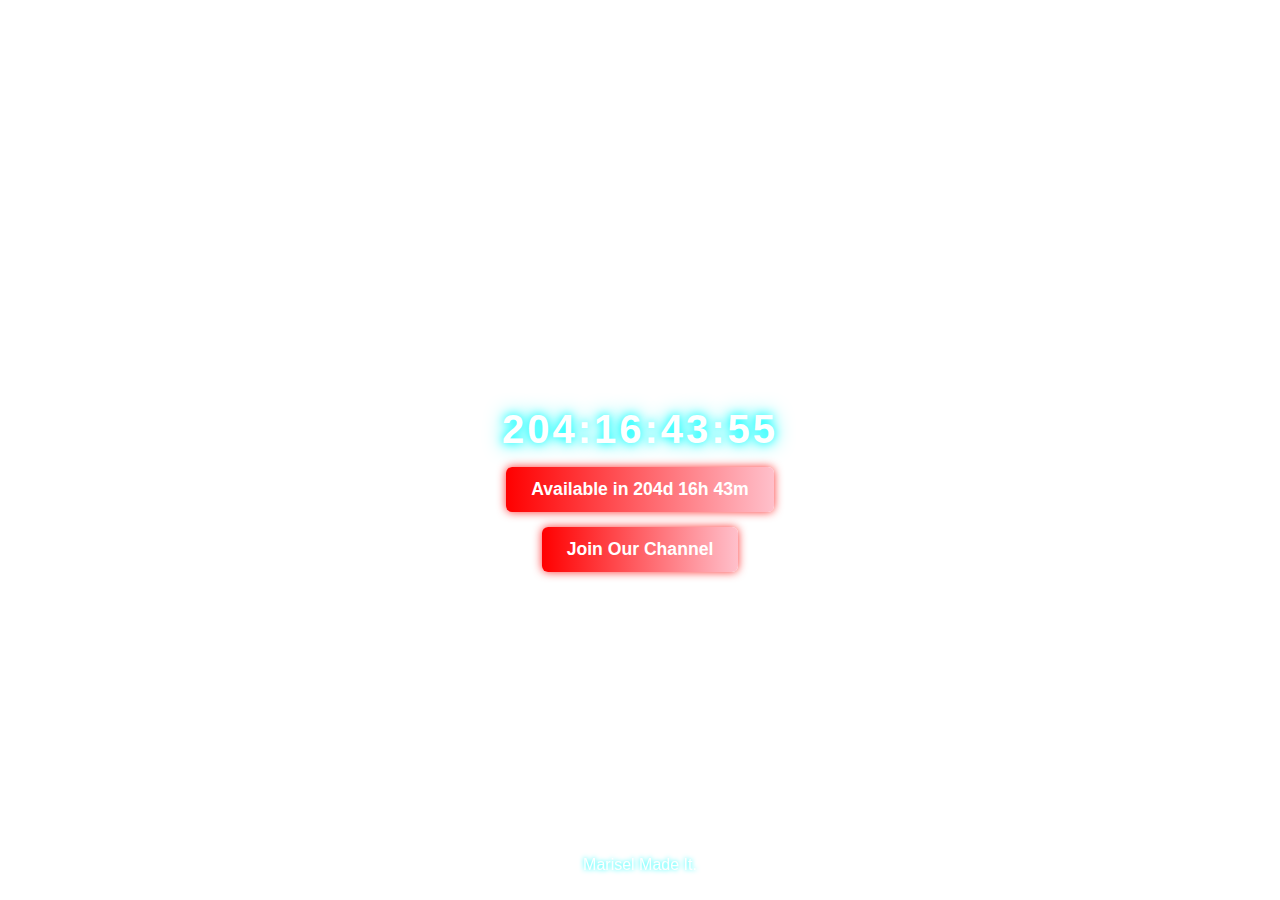
<file: index.html>
<!DOCTYPE html>
<html lang="en">
<head>
    <meta charset="UTF-8">
    <meta name="viewport" content="width=device-width, initial-scale=1.0">
    <title>Happy Valentines</title>
    <style>
        body {
            background: url('https://i.ibb.co/fVYT0kyF/mercedes.jpg') no-repeat center center fixed;
            background-size: cover;
            display: flex;
            flex-direction: column;
            align-items: center;
            justify-content: center;
            height: 100vh;
            margin: 0;
            color: white;
            font-family: 'Arial', sans-serif;
            text-align: center;
        }

        #clock {
            font-size: 2.5rem;
            font-weight: bold;
            letter-spacing: 3px;
            text-shadow: 0 0 10px cyan, 0 0 20px cyan;
            font-family: 'Orbitron', sans-serif;
        }

        .btn {
            margin-top: 15px;
            padding: 12px 25px;
            font-size: 1.1rem;
            font-weight: bold;
            color: white;
            background: linear-gradient(90deg, red, pink);
            border: none;
            border-radius: 6px;
            cursor: pointer;
            transition: all 0.3s ease-in-out;
            box-shadow: 0 0 10px rgba(255, 0, 0, 0.8);
            text-decoration: none;
            display: inline-block;
        }

        .btn.available {
            background: linear-gradient(90deg, #00ff00, #009900);
            box-shadow: 0 0 20px rgba(0, 255, 0, 0.8);
            cursor: pointer;
            animation: float 2s ease-in-out infinite;
        }

        .btn.available:hover {
            background: linear-gradient(90deg, #009900, #00ff00);
            box-shadow: 0 0 20px rgba(0, 255, 0, 1);
            animation: floatFast 1s ease-in-out infinite;
        }

        @keyframes float {
            0%, 100% {
                transform: translateY(0);
            }
            50% {
                transform: translateY(-5px);
            }
        }

        @keyframes floatFast {
            0%, 100% {
                transform: translateY(0);
            }
            50% {
                transform: translateY(-8px);
            }
        }

        footer {
            position: fixed;
            bottom: 10px;
            font-size: 1rem;
            text-shadow: 0 0 5px cyan;
            width: 100%;
            text-align: center;
        }

        @media screen and (max-width: 600px) {
            #clock {
                font-size: 2rem;
            }
            .btn {
                font-size: 1rem;
                padding: 10px 20px;
            }
        }
    </style>
</head>
<body>
    <h1>Valentine's Countdown</h1>
    <div id="clock">00:00:00:00</div>

    <button id="continueBtn" class="btn" disabled>Loading...</button>
    <a class="btn" href="https://whatsapp.com/channel/0029Vajvy2kEwEjwAKP4SI0x" target="_blank">Join Our Channel</a>

    <footer>
        <p>Marisel Made It.</p>
    </footer>

    <script>
        function getNextValentine() {
            const today = new Date();
            const currentYear = today.getFullYear();
            const todayMidnight = new Date(currentYear, today.getMonth(), today.getDate());
            const valentineThisYear = new Date(currentYear, 1, 14);

            return todayMidnight > valentineThisYear 
                ? new Date(currentYear + 1, 1, 14)
                : valentineThisYear;
        }

        function updateCountdown() {
            const valentineDate = getNextValentine();
            const now = new Date();
            const timeLeft = valentineDate - now;

            const continueBtn = document.getElementById('continueBtn');
            const clockElement = document.getElementById('clock');

            if (timeLeft <= 0) {
                clockElement.innerHTML = "00:00:00:00";
                continueBtn.innerHTML = 'Available Now';
                continueBtn.disabled = false;
                continueBtn.classList.add('available');
                continueBtn.onclick = () => window.location.href = 'gender-selection.html';
            } else {
                const days = Math.floor(timeLeft / (1000 * 60 * 60 * 24));
                const hours = Math.floor((timeLeft % (1000 * 60 * 60 * 24)) / (1000 * 60 * 60));
                const minutes = Math.floor((timeLeft % (1000 * 60 * 60)) / (1000 * 60));
                const seconds = Math.floor((timeLeft % (1000 * 60)) / 1000);

                clockElement.innerHTML = `${days.toString().padStart(2, '0')}:${hours.toString().padStart(2, '0')}:${minutes.toString().padStart(2, '0')}:${seconds.toString().padStart(2, '0')}`;
                
                continueBtn.innerHTML = `Available in ${days}d ${hours}h ${minutes}m`;
                continueBtn.disabled = true;
                continueBtn.classList.remove('available');
                continueBtn.onclick = null;
            }
        }

        // Initial update
        updateCountdown();
        // Update every second
        setInterval(updateCountdown, 1000);
    </script>
</body>
</html>
</file>
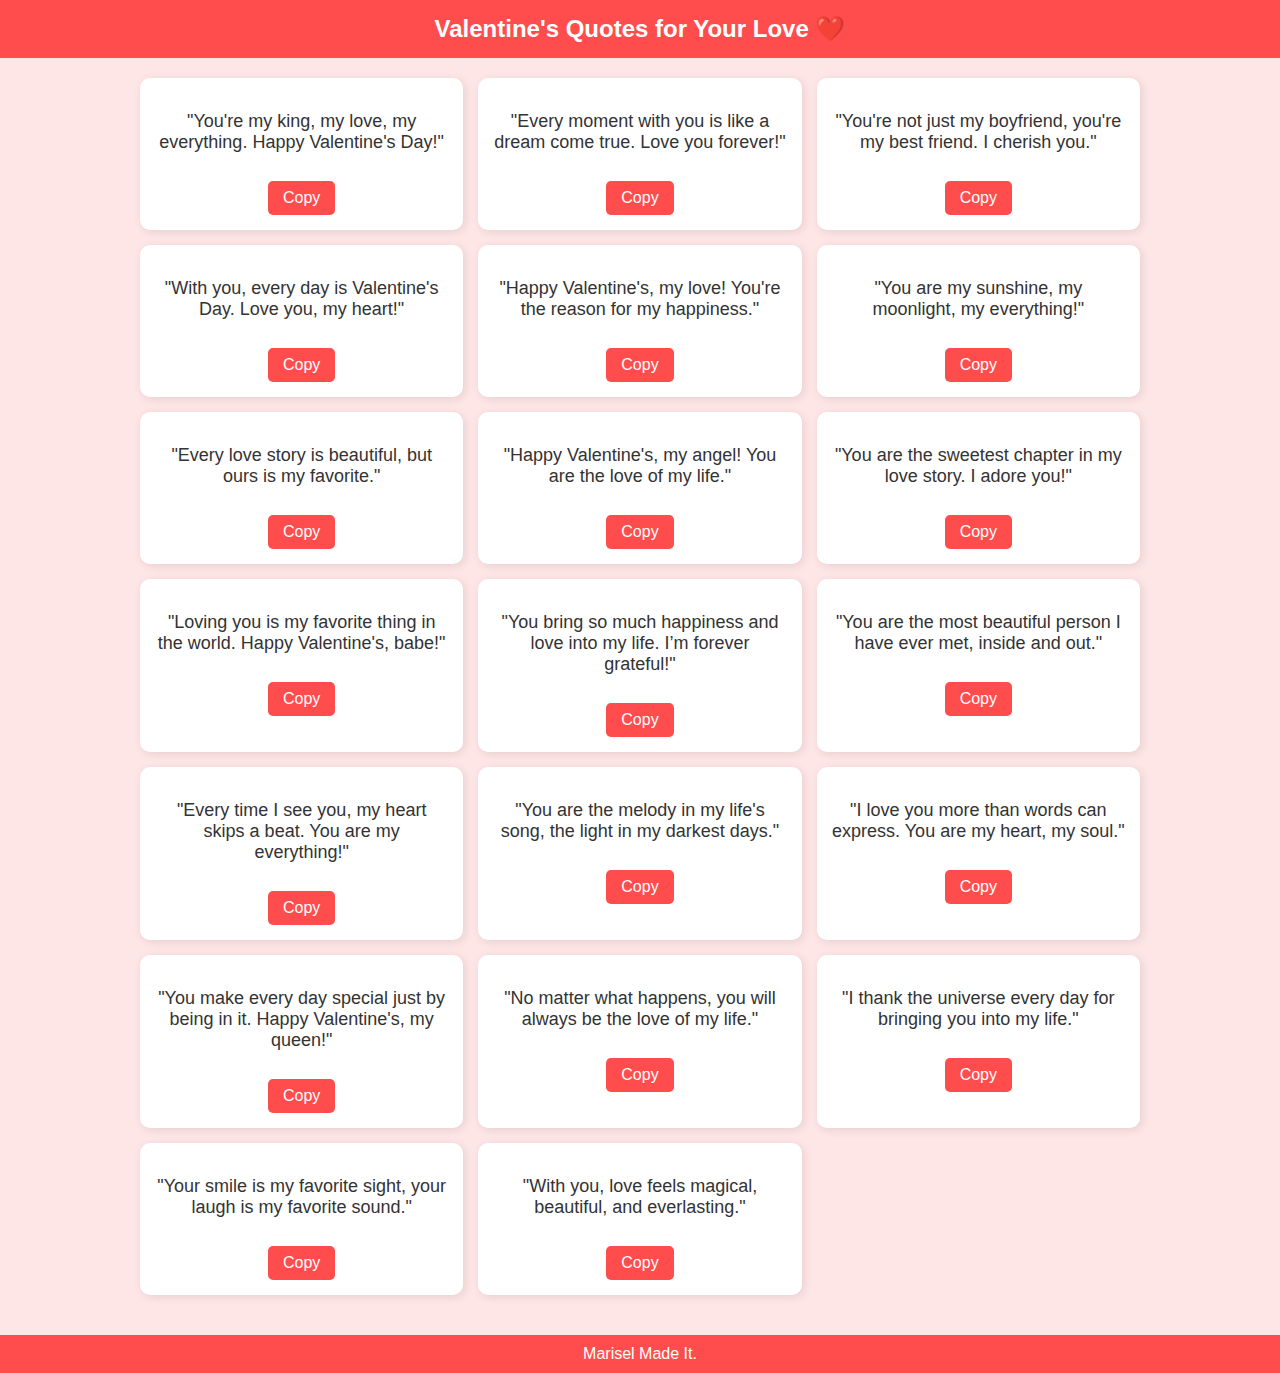
<file: boyfriend.html>
<!DOCTYPE html>
<html lang="en">
<head>
    <meta charset="UTF-8">
    <meta name="viewport" content="width=device-width, initial-scale=1.0">
    <title>Quotes for Your Boyfriend</title>
    <style>
        body {
            font-family: Arial, sans-serif;
            background-color: #ffe6e6;
            text-align: center;
            margin: 0;
            padding: 0;
        }
        header {
            background-color: #ff4d4d;
            color: white;
            padding: 15px;
            font-size: 24px;
            font-weight: bold;
        }
        .quote-grid {
            display: grid;
            grid-template-columns: repeat(auto-fit, minmax(300px, 1fr));
            gap: 15px;
            padding: 20px;
            max-width: 1000px;
            margin: auto;
        }
        .quote-box {
            background-color: white;
            padding: 15px;
            border-radius: 10px;
            box-shadow: 2px 2px 10px rgba(0, 0, 0, 0.1);
            transition: transform 0.2s ease-in-out;
        }
        .quote-box:hover {
            transform: scale(1.05);
        }
        .quote-box p {
            font-size: 18px;
            color: #333;
        }
        button {
            background-color: #ff4d4d;
            color: white;
            border: none;
            padding: 8px 15px;
            margin-top: 10px;
            border-radius: 5px;
            cursor: pointer;
            font-size: 16px;
            transition: background-color 0.3s ease;
        }
        button:hover {
            background-color: #cc0000;
        }
        footer {
            margin-top: 20px;
            background-color: #ff4d4d;
            color: white;
            padding: 10px;
            font-size: 16px;
        }
    </style>
</head>
<body>
    <header>
        Valentine's Quotes for Your Love ❤️
    </header>

    <div class="quote-grid">
        <div class="quote-box">
            <p>"You're my king, my love, my everything. Happy Valentine's Day!"</p>
            <button onclick="copyToClipboard(this)">Copy</button>
        </div>
        <div class="quote-box">
            <p>"Every moment with you is like a dream come true. Love you forever!"</p>
            <button onclick="copyToClipboard(this)">Copy</button>
        </div>
        <div class="quote-box">
            <p>"You're not just my boyfriend, you're my best friend. I cherish you."</p>
            <button onclick="copyToClipboard(this)">Copy</button>
        </div>
        <div class="quote-box">
            <p>"With you, every day is Valentine's Day. Love you, my heart!"</p>
            <button onclick="copyToClipboard(this)">Copy</button>
        </div>
        <div class="quote-box">
            <p>"Happy Valentine's, my love! You're the reason for my happiness."</p>
            <button onclick="copyToClipboard(this)">Copy</button>
        </div>
        <div class="quote-box">
            <p>"You are my sunshine, my moonlight, my everything!"</p>
            <button onclick="copyToClipboard(this)">Copy</button>
        </div>
        <div class="quote-box">
            <p>"Every love story is beautiful, but ours is my favorite."</p>
            <button onclick="copyToClipboard(this)">Copy</button>
        </div>
        <div class="quote-box">
            <p>"Happy Valentine's, my angel! You are the love of my life."</p>
            <button onclick="copyToClipboard(this)">Copy</button>
        </div>
        <div class="quote-box">
            <p>"You are the sweetest chapter in my love story. I adore you!"</p>
            <button onclick="copyToClipboard(this)">Copy</button>
        </div>
        <div class="quote-box">
            <p>"Loving you is my favorite thing in the world. Happy Valentine's, babe!"</p>
            <button onclick="copyToClipboard(this)">Copy</button>
        </div>
        <div class="quote-box">
            <p>"You bring so much happiness and love into my life. I’m forever grateful!"</p>
            <button onclick="copyToClipboard(this)">Copy</button>
        </div>
        <div class="quote-box">
            <p>"You are the most beautiful person I have ever met, inside and out."</p>
            <button onclick="copyToClipboard(this)">Copy</button>
        </div>
        <div class="quote-box">
            <p>"Every time I see you, my heart skips a beat. You are my everything!"</p>
            <button onclick="copyToClipboard(this)">Copy</button>
        </div>
        <div class="quote-box">
            <p>"You are the melody in my life's song, the light in my darkest days."</p>
            <button onclick="copyToClipboard(this)">Copy</button>
        </div>
        <div class="quote-box">
            <p>"I love you more than words can express. You are my heart, my soul."</p>
            <button onclick="copyToClipboard(this)">Copy</button>
        </div>
        <div class="quote-box">
            <p>"You make every day special just by being in it. Happy Valentine's, my queen!"</p>
            <button onclick="copyToClipboard(this)">Copy</button>
        </div>
        <div class="quote-box">
            <p>"No matter what happens, you will always be the love of my life."</p>
            <button onclick="copyToClipboard(this)">Copy</button>
        </div>
        <div class="quote-box">
            <p>"I thank the universe every day for bringing you into my life."</p>
            <button onclick="copyToClipboard(this)">Copy</button>
        </div>
        <div class="quote-box">
            <p>"Your smile is my favorite sight, your laugh is my favorite sound."</p>
            <button onclick="copyToClipboard(this)">Copy</button>
        </div>
        <div class="quote-box">
            <p>"With you, love feels magical, beautiful, and everlasting."</p>
            <button onclick="copyToClipboard(this)">Copy</button>
        </div>
    </div>

    <footer>Marisel Made It.</footer>

    <script>
        function copyToClipboard(button) {
            const text = button.previousElementSibling.innerText;
            navigator.clipboard.writeText(text);
            alert("Quote copied to clipboard!");
        }
    </script>
</body>
</html>
</file>
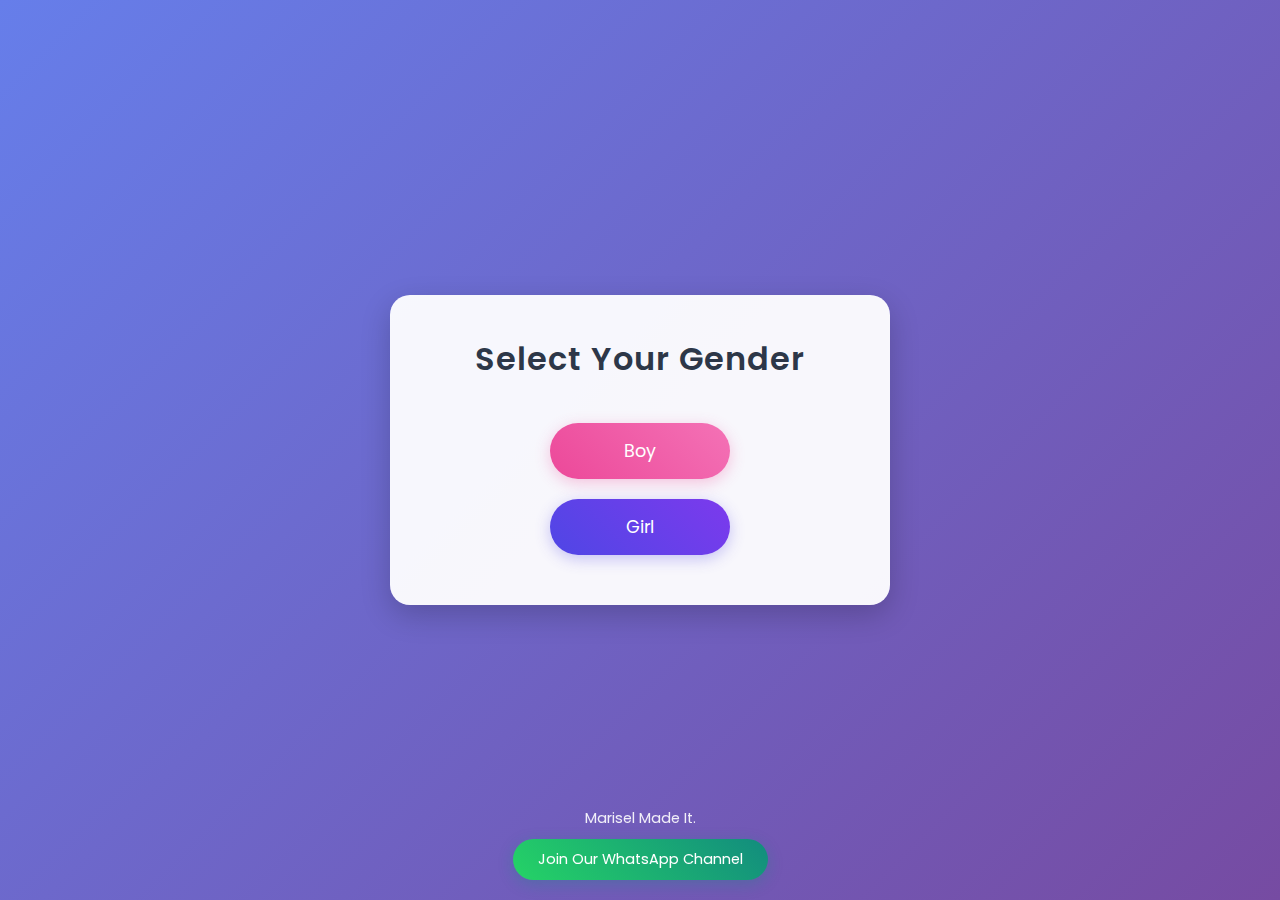
<file: gender-selection.html>
<!DOCTYPE html>
<html lang="en">
<head>
    <meta charset="UTF-8">
    <meta name="viewport" content="width=device-width, initial-scale=1.0">
    <title>Select Your Gender</title>
    <link href="https://fonts.googleapis.com/css2?family=Poppins:wght@300;400;600&display=swap" rel="stylesheet">
    <style>
        * {
            margin: 0;
            padding: 0;
            box-sizing: border-box;
            font-family: 'Poppins', sans-serif;
        }

        body {
            min-height: 100vh;
            background: linear-gradient(135deg, #667eea 0%, #764ba2 100%);
            display: flex;
            flex-direction: column;
            align-items: center;
            justify-content: center;
            padding: 20px;
        }

        .container {
            background: rgba(255, 255, 255, 0.95);
            padding: 40px 50px;
            border-radius: 20px;
            box-shadow: 0 10px 30px rgba(0, 0, 0, 0.2);
            text-align: center;
            transform: translateY(0);
            transition: transform 0.3s ease;
            max-width: 500px;
            width: 100%;
        }

        .container:hover {
            transform: translateY(-5px);
        }

        h2 {
            color: #2d3748;
            margin-bottom: 30px;
            font-size: 2em;
            font-weight: 600;
            letter-spacing: 1px;
        }

        button {
            background: linear-gradient(45deg, #4f46e5, #7c3aed);
            border: none;
            padding: 15px 40px;
            margin: 10px;
            color: white;
            border-radius: 50px;
            font-size: 1.1em;
            cursor: pointer;
            transition: all 0.3s ease;
            box-shadow: 0 4px 15px rgba(79, 70, 229, 0.3);
            width: 180px;
        }

        button:nth-child(2) {
            background: linear-gradient(45deg, #ec4899, #f472b6);
            box-shadow: 0 4px 15px rgba(236, 72, 153, 0.3);
        }

        button:hover {
            transform: scale(1.05);
            box-shadow: 0 8px 25px rgba(79, 70, 229, 0.4);
        }

        button:nth-child(2):hover {
            box-shadow: 0 8px 25px rgba(236, 72, 153, 0.4);
        }

        footer {
            position: fixed;
            bottom: 20px;
            text-align: center;
            color: rgba(255, 255, 255, 0.9);
            font-size: 0.9em;
        }

        .whatsapp-btn {
            display: inline-block;
            background: linear-gradient(45deg, #25d366, #128c7e);
            color: white;
            padding: 10px 25px;
            border-radius: 50px;
            text-decoration: none;
            margin-top: 10px;
            transition: all 0.3s ease;
            box-shadow: 0 4px 15px rgba(18, 140, 126, 0.3);
        }

        .whatsapp-btn:hover {
            transform: scale(1.05);
            box-shadow: 0 8px 25px rgba(18, 140, 126, 0.4);
        }

        @media (max-width: 480px) {
            .container {
                padding: 30px;
            }
            
            button {
                width: 100%;
                margin: 10px 0;
            }
        }

        /* Animation */
        @keyframes fadeIn {
            from { opacity: 0; transform: translateY(20px); }
            to { opacity: 1; transform: translateY(0); }
        }

        .container {
            animation: fadeIn 0.6s ease-out;
        }
    </style>
</head>
<body>
    <div class="container">
        <h2>Select Your Gender</h2>
        <button onclick="window.location.href='name.html?gender=boy'">Boy</button>
        <button onclick="window.location.href='name.html?gender=girl'">Girl</button>
    </div>

    <footer>
        <p>Marisel Made It.</p>
        <a href="https://whatsapp.com/channel/0029Vajvy2kEwEjwAKP4SI0x" class="whatsapp-btn">Join Our WhatsApp Channel</a>
    </footer>
</body>
</html>
</file>
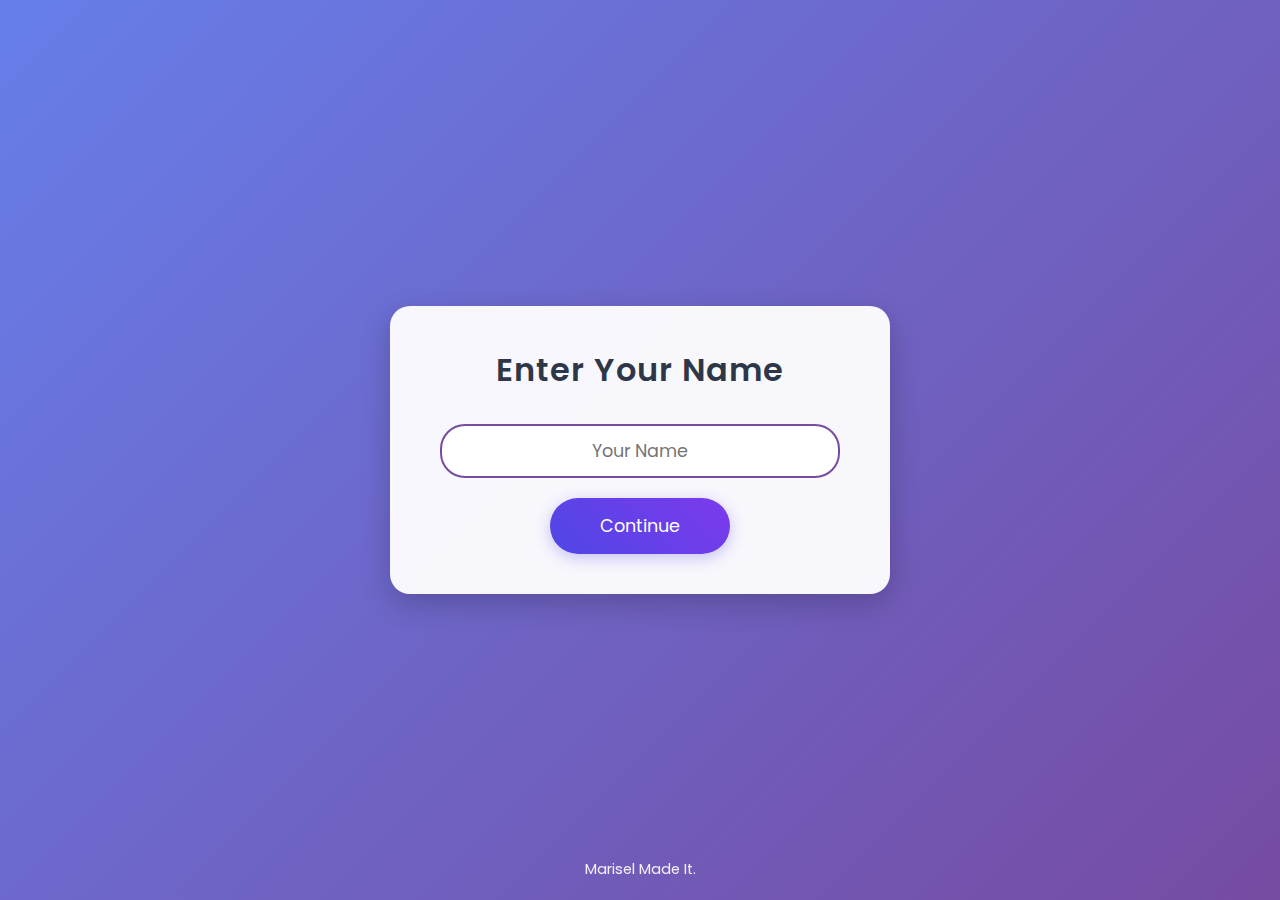
<file: name.html>
<!DOCTYPE html>
<html lang="en">
<head>
    <meta charset="UTF-8">
    <meta name="viewport" content="width=device-width, initial-scale=1.0">
    <title>Enter Your Name</title>
    <link href="https://fonts.googleapis.com/css2?family=Poppins:wght@300;400;600&display=swap" rel="stylesheet">
    <style>
        * {
            margin: 0;
            padding: 0;
            box-sizing: border-box;
            font-family: 'Poppins', sans-serif;
        }

        body {
            min-height: 100vh;
            background: linear-gradient(135deg, #667eea 0%, #764ba2 100%);
            display: flex;
            flex-direction: column;
            align-items: center;
            justify-content: center;
            padding: 20px;
        }

        .container {
            background: rgba(255, 255, 255, 0.95);
            padding: 40px 50px;
            border-radius: 20px;
            box-shadow: 0 10px 30px rgba(0, 0, 0, 0.2);
            text-align: center;
            transform: translateY(0);
            transition: transform 0.3s ease;
            max-width: 500px;
            width: 100%;
            animation: fadeIn 0.6s ease-out;
        }

        .container:hover {
            transform: translateY(-5px);
        }

        h2 {
            color: #2d3748;
            margin-bottom: 30px;
            font-size: 2em;
            font-weight: 600;
            letter-spacing: 1px;
        }

        input {
            width: 100%;
            padding: 12px;
            margin-bottom: 20px;
            border: 2px solid #764ba2;
            border-radius: 25px;
            outline: none;
            font-size: 1.1em;
            text-align: center;
        }

        button {
            background: linear-gradient(45deg, #4f46e5, #7c3aed);
            border: none;
            padding: 15px 40px;
            color: white;
            border-radius: 50px;
            font-size: 1.1em;
            cursor: pointer;
            transition: all 0.3s ease;
            box-shadow: 0 4px 15px rgba(79, 70, 229, 0.3);
            width: 180px;
        }

        button:hover {
            transform: scale(1.05);
            box-shadow: 0 8px 25px rgba(79, 70, 229, 0.4);
        }

        footer {
            position: fixed;
            bottom: 20px;
            text-align: center;
            color: rgba(255, 255, 255, 0.9);
            font-size: 0.9em;
        }

        @media (max-width: 480px) {
            .container {
                padding: 30px;
            }
            
            button {
                width: 100%;
                margin: 10px 0;
            }
        }

        /* Animation */
        @keyframes fadeIn {
            from { opacity: 0; transform: translateY(20px); }
            to { opacity: 1; transform: translateY(0); }
        }
    </style>
</head>
<body>

    <div class="container">
        <h2>Enter Your Name</h2>
        <input type="text" id="userName" placeholder="Your Name">
        <button onclick="saveName()">Continue</button>
    </div>

    <footer>
        <p>Marisel Made It.</p>
    </footer>

    <script>
        function saveName() {
            let name = document.getElementById("userName").value;
            if (name) {
                localStorage.setItem("userName", name);
                window.location.href = "quotes.html";
            }
        }
    </script>

</body>
</html>
</file>
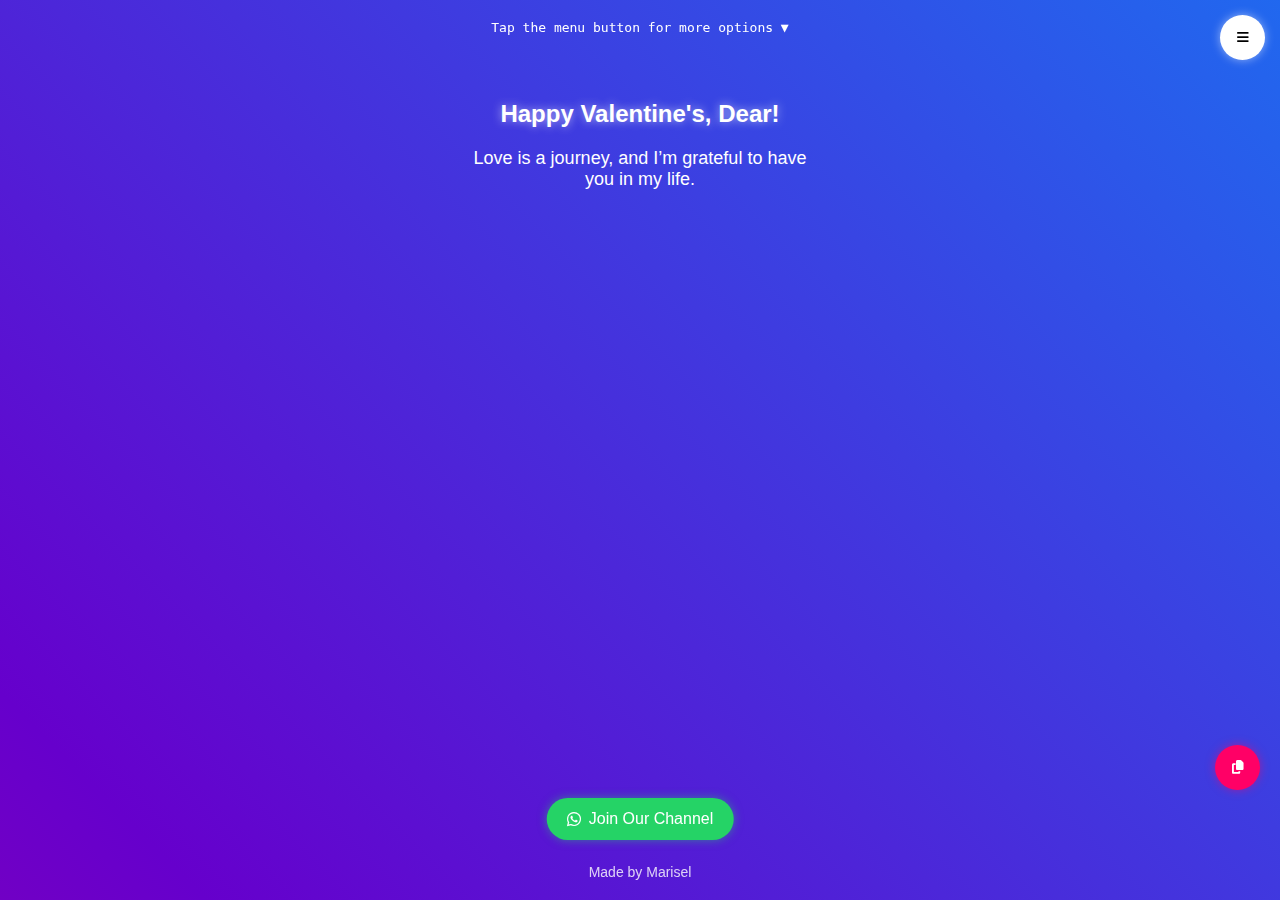
<file: quotes.html>
<!DOCTYPE html>
<html lang="en">
<head>
    <meta charset="UTF-8">
    <meta name="viewport" content="width=device-width, initial-scale=1.0">
    <title>Your Valentine's Quote</title>
    <link rel="stylesheet" href="https://cdnjs.cloudflare.com/ajax/libs/font-awesome/6.4.2/css/all.min.css">
    <style>
        body {
            font-family: Arial, sans-serif;
            background: linear-gradient(45deg, #ff0066, #6600cc, #0099ff, #ffcc00);
            background-size: 400% 400%;
            animation: animateBG 8s infinite alternate;
            color: white;
            margin: 0;
            padding: 0;
            min-height: 100vh;
            display: flex;
            flex-direction: column;
            align-items: center;
            overflow: hidden;
            position: relative;
        }

        @keyframes animateBG {
            0% { background-position: 0% 50%; }
            100% { background-position: 100% 50%; }
        }

        .typing-text {
            position: fixed;
            top: 20px;
            width: 100%;
            text-align: center;
            font-family: monospace;
            overflow: hidden;
            white-space: nowrap;
            animation: typing 3s steps(30, end), blink-caret 0.5s step-end infinite;
        }

        @keyframes typing {
            from { width: 0 }
            to { width: 100% }
        }

        @keyframes blink-caret {
            from, to { border-color: transparent }
            50% { border-color: white; }
        }

        .content {
            text-align: center;
            padding: 20px;
            margin-top: 60px;
            max-width: 90%;
        }

        h2 {
            font-size: 24px;
            text-shadow: 0 0 10px rgba(255, 255, 255, 0.6);
        }

        p {
            font-size: 18px;
            margin: 15px auto;
            max-width: 80%;
        }

        .copy-btn {
            position: fixed;
            bottom: 110px;
            right: 20px;
            background: #ff0066;
            color: white;
            border: none;
            padding: 12px;
            border-radius: 50%;
            cursor: pointer;
            box-shadow: 0 0 10px rgba(255, 0, 102, 0.5);
            width: 45px;
            height: 45px;
            display: flex;
            align-items: center;
            justify-content: center;
        }

        .whatsapp-btn {
            position: fixed;
            bottom: 60px;
            left: 50%;
            transform: translateX(-50%);
            background: #25D366;
            color: white;
            border: none;
            padding: 12px 20px;
            border-radius: 25px;
            cursor: pointer;
            font-size: 16px;
            display: flex;
            align-items: center;
            gap: 8px;
            box-shadow: 0 0 10px rgba(37, 211, 102, 0.5);
        }

        .footer {
            position: fixed;
            bottom: 20px;
            width: 100%;
            text-align: center;
            font-size: 14px;
            color: rgba(255, 255, 255, 0.8);
        }

        /* Right-aligned menu */
        .menu-btn {
            position: fixed;
            top: 15px;
            right: 15px;
            background: white;
            border: none;
            padding: 10px;
            border-radius: 50%;
            cursor: pointer;
            box-shadow: 0 0 10px rgba(255, 255, 255, 0.5);
            width: 45px;
            height: 45px;
            display: flex;
            align-items: center;
            justify-content: center;
        }

        .menu-dropdown {
            position: fixed;
            top: 70px;
            right: 15px;
            background: rgba(0, 0, 0, 0.7);
            padding: 10px;
            border-radius: 5px;
            display: none;
            flex-direction: column;
            min-width: 120px;
        }

        .menu-dropdown a {
            color: white;
            text-decoration: none;
            padding: 8px 12px;
            font-size: 14px;
        }

        .menu-dropdown a:hover {
            background: rgba(255, 255, 255, 0.1);
            border-radius: 3px;
        }
    </style>
</head>
<body>
    <div class="typing-text">Tap the menu button for more options ▼</div>

    <button class="menu-btn" onclick="toggleMenu()"><i class="fas fa-bars"></i></button>
    <div class="menu-dropdown" id="menu">
        <a href="boyfriend.html">Boyfriend</a>
        <a href="girlfriend.html">Girlfriend</a>
        <a href="valentine.html">Valentine</a>
    </div>

    <div class="content">
        <h2 id="greeting"></h2>
        <p id="quote"></p>
    </div>

    <button class="copy-btn" onclick="copyQuote()"><i class="fas fa-copy"></i></button>

    <button class="whatsapp-btn" onclick="window.location.href='https://whatsapp.com/channel/0029Vajvy2kEwEjwAKP4SI0x'">
        <i class="fab fa-whatsapp"></i> Join Our Channel
    </button>

    <div class="footer">
        Made by Marisel
    </div>

    <script>
        let name = localStorage.getItem("userName") || "Dear";
        let quotes = [
            "You are loved more than you know.",
            "Wishing you a day as special as you are.",
            "Your heart shines brighter than the stars.",
            "Love and happiness surround you today and always.",
            "You are a gift to everyone around you.",
            "May your day be filled with love and warmth.",
            "You bring joy to everyone you meet.",
            "Love is a journey, and I’m grateful to have you in my life.",
            "No matter where life takes us, I’m glad you’re part of my story.",
            "Happiness looks good on you—keep shining!"
        ];

        let randomQuote = quotes[Math.floor(Math.random() * quotes.length)];
        document.getElementById("greeting").innerText = `Happy Valentine's, ${name}!`;
        document.getElementById("quote").innerText = randomQuote;

        function copyQuote() {
            navigator.clipboard.writeText(randomQuote).then(() => {
                alert("Quote copied to clipboard!");
            });
        }

        function toggleMenu() {
            let menu = document.getElementById("menu");
            menu.style.display = menu.style.display === "flex" ? "none" : "flex";
        }

        // Close menu when clicking outside
        document.addEventListener('click', function(event) {
            let menu = document.getElementById('menu');
            let menuBtn = document.querySelector('.menu-btn');
            if (!menu.contains(event.target) && !menuBtn.contains(event.target)) {
                menu.style.display = 'none';
            }
        });
    </script>
</body>
</html>
</file>
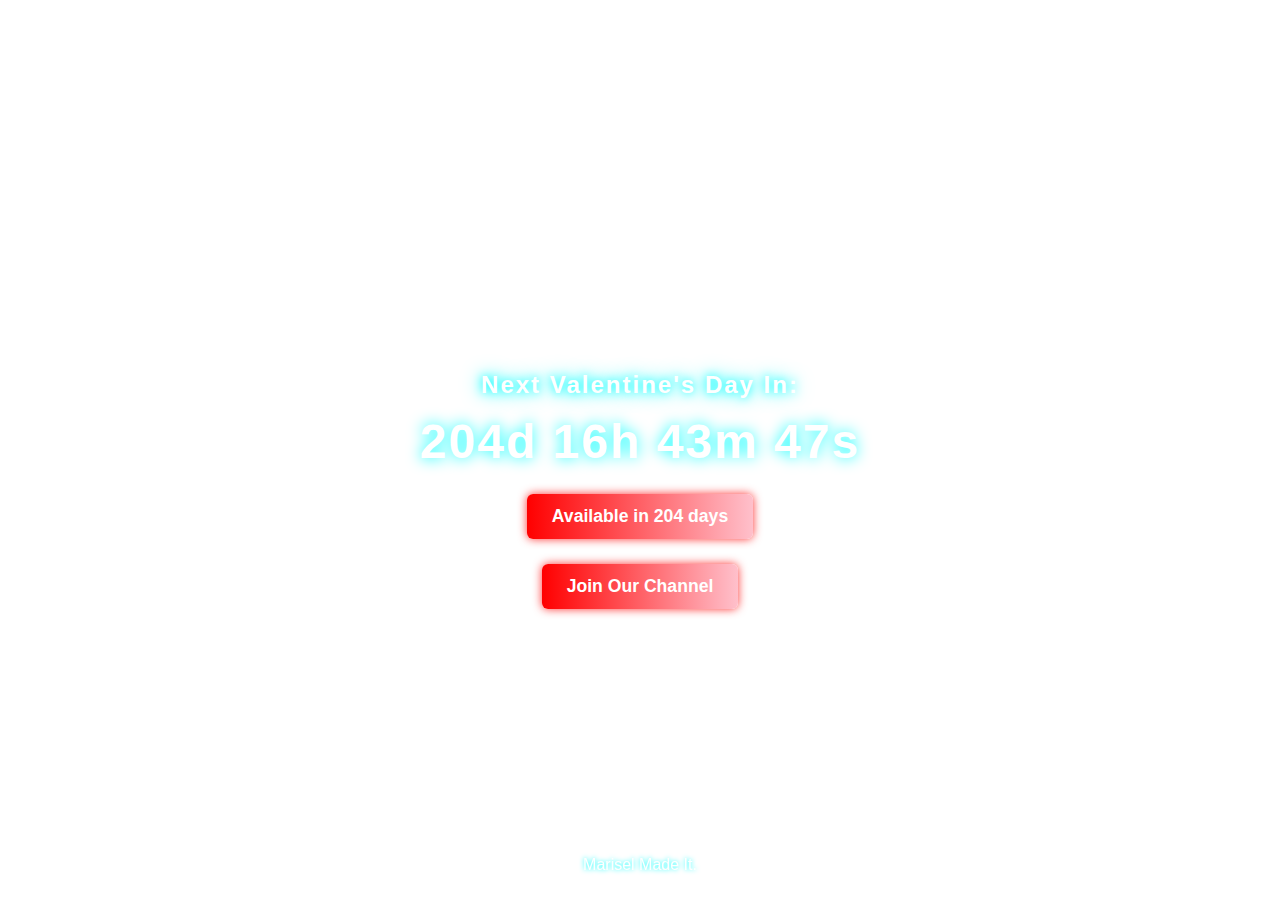
<file: valentine.html>
<!DOCTYPE html>
<html lang="en">
<head>
    <meta charset="UTF-8">
    <meta name="viewport" content="width=device-width, initial-scale=1.0">
    <title>Valentine's Countdown</title>
    <style>
        body {
            background: url('https://i.ibb.co/xKGYZh0m/mercedes.jpg') no-repeat center center fixed;
            background-size: cover;
            display: flex;
            flex-direction: column;
            align-items: center;
            justify-content: center;
            height: 100vh;
            margin: 0;
            color: white;
            font-family: 'Arial', sans-serif;
            text-align: center;
        }

        #clock {
            font-size: 1.5rem;
            font-weight: bold;
            letter-spacing: 2px;
            text-shadow: 0 0 10px cyan, 0 0 20px cyan;
            font-family: 'Orbitron', sans-serif;
        }

        .countdown-numbers {
            font-size: 3rem;
            display: block;
            margin-top: 15px;
            text-shadow: 0 0 15px cyan;
        }

        .btn {
            margin-top: 25px;
            padding: 12px 25px;
            font-size: 1.1rem;
            font-weight: bold;
            color: white;
            background: linear-gradient(90deg, red, pink);
            border: none;
            border-radius: 6px;
            cursor: pointer;
            transition: all 0.3s ease-in-out;
            box-shadow: 0 0 10px rgba(255, 0, 0, 0.8);
            text-decoration: none;
            display: inline-block;
        }

        .btn.available {
            background: linear-gradient(90deg, #00ff00, #009900);
            box-shadow: 0 0 20px rgba(0, 255, 0, 0.8);
            cursor: pointer;
        }

        .btn.available:hover {
            background: linear-gradient(90deg, #009900, #00ff00);
            box-shadow: 0 0 20px rgba(0, 255, 0, 1);
        }

        footer {
            position: fixed;
            bottom: 10px;
            font-size: 1rem;
            text-shadow: 0 0 5px cyan;
            width: 100%;
            text-align: center;
        }

        @media screen and (max-width: 600px) {
            #clock {
                font-size: 1.2rem;
            }
            .countdown-numbers {
                font-size: 2rem;
            }
            .btn {
                font-size: 1rem;
                padding: 10px 20px;
            }
        }
    </style>
</head>
<body>
    <h1>Valentine's Countdown</h1>
    <div id="clock">
        Next Valentine's Day In:<br>
        <span class="countdown-numbers">00d 00h 00m 00s</span>
    </div>

    <button id="continueBtn" class="btn" disabled>Available in 000 days</button>
    <a class="btn" href="https://whatsapp.com/channel/0029Vajvy2kEwEjwAKP4SI0x" target="_blank">Join Our Channel</a>

    <footer>
        <p>Marisel Made It.</p>
    </footer>

    <script src="valentine.js"></script>
</body>
</html>
</file>
